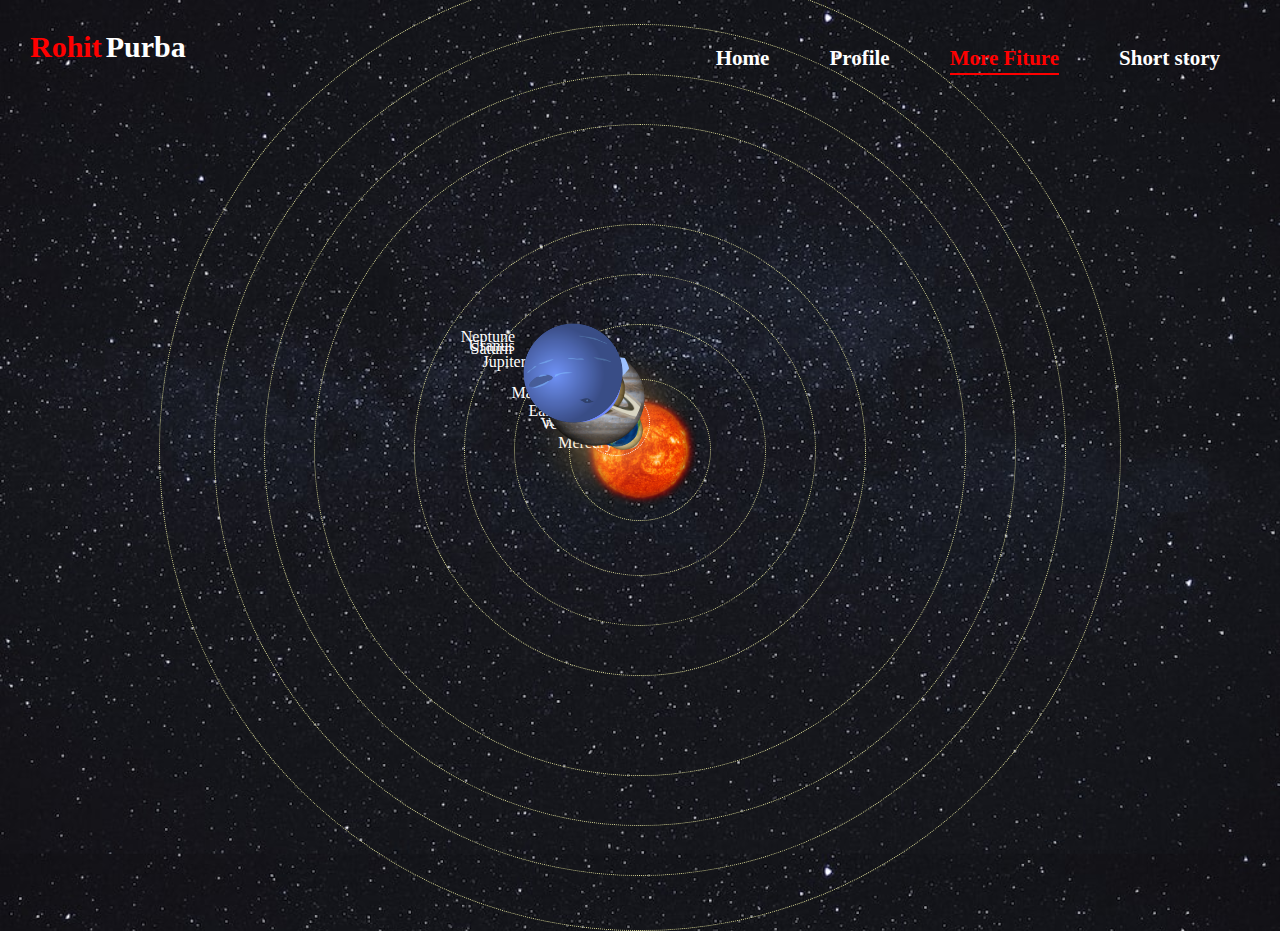
<file: Solar system.html>
<!DOCTYPE >
<html>
    <head>
        <title> Web sample-2</title>
        <link rel ="stylesheet" href = "web sample.css">
        <body>
            <nav>
                <div class="name">
                    <a href="#">Rohit</a>
                    <a href="#">Purba</a>
                </div>
                <ul>
                    <li><a href = "#">Home</a></li>
                    <li><a href="#">Profile</a></li>
                    <li><a href="#" class = "active">More Fiture</a></li>
                    <li><a href="#">Short story</a></li>
                </ul>

            </nav>
            <section>
                <div class="sun"></div>

            <div class="mercury-outline">
                <div class="mercury">
                    <p>Mercury</p>
                </div>
            </div>
            <div class="venus-outline-1">
                <div class="venus">
                    <p>Venus</p>
                </div>
            </div>
            <div class="earth-outline-1">
                <div class="earth">
                    <div class="earth-circle">
                        <div class="earth-inner">
                            <p>moon</p>
                        </div>
                    </div>
                    
                    <p>Earth</p>
                </div>
            </div>
            <div class="mars-outline-1">
                <div class="mars">
                    <p>Mars</p>
                </div>
            </div>
            <div class="jupiter-outline-1">
                <div class="jupiter">
                    <p>Jupiter</p>
                </div>
            </div>
            <div class="saturn-outline-1">
                <div class="saturn">
                    <p>Saturn</p>
                </div>
            </div>
            <div class="uranus-outline-1">
                <div class="uranus">
                    <p>Uranus</p>
                </div>
            </div>
            <div class="neptune-outline-1">
                <div class="neptune">
                    <p>Neptune</p>
                </div>
            </div>
            
        </section>
        </body>
   
   
    </head>

</html>
</file>
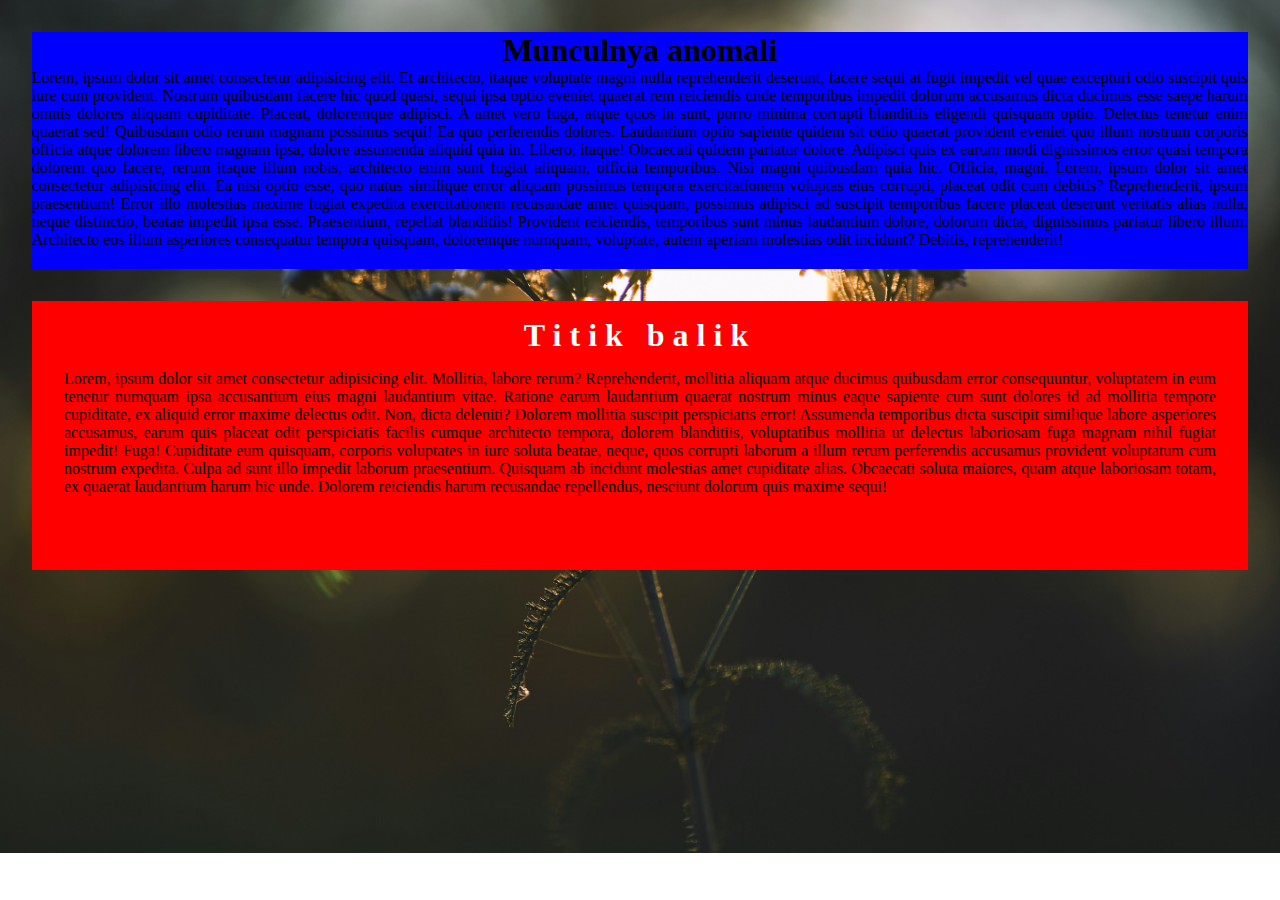
<file: story2.html>
<!DOCTYPE html>
<html lang="en">
<head>
    <meta charset="UTF-8">
    <meta name="viewport" content="width=device-width, initial-scale=1.0">
    <title>Story 2</title>
    <link rel = "stylesheet" href = "story2.css">
</head>
<body>
    <div class="isi">
        <h1>Munculnya anomali</h1>

        <p>Lorem, ipsum dolor sit amet consectetur adipisicing elit. Et architecto, itaque voluptate magni nulla reprehenderit deserunt, facere sequi at fugit impedit vel quae excepturi odio suscipit quis iure cum provident.
        Nostrum quibusdam facere hic quod quasi, sequi ipsa optio eveniet quaerat rem reiciendis unde temporibus impedit dolorum accusamus dicta ducimus esse saepe harum omnis dolores aliquam cupiditate. Placeat, doloremque adipisci.
        A amet vero fuga, atque quos in sunt, porro minima corrupti blanditiis eligendi quisquam optio. Delectus tenetur enim quaerat sed! Quibusdam odio rerum magnam possimus sequi! Ea quo perferendis dolores.
        Laudantium optio sapiente quidem sit odio quaerat provident eveniet quo illum nostrum corporis officia atque dolorem libero magnam ipsa, dolore assumenda aliquid quia in. Libero, itaque! Obcaecati quidem pariatur dolore.
        Adipisci quis ex earum modi dignissimos error quasi tempora dolorem quo facere, rerum itaque illum nobis, architecto enim sunt fugiat aliquam, officia temporibus. Nisi magni quibusdam quia hic. Officia, magni.
    Lorem, ipsum dolor sit amet consectetur adipisicing elit. Ea nisi optio esse, quo natus similique error aliquam possimus tempora exercitationem voluptas eius corrupti, placeat odit cum debitis? Reprehenderit, ipsum praesentium!
    Error illo molestias maxime fugiat expedita exercitationem recusandae amet quisquam, possimus adipisci ad suscipit temporibus facere placeat deserunt veritatis alias nulla, neque distinctio, beatae impedit ipsa esse. Praesentium, repellat blanditiis!
    Provident reiciendis, temporibus sunt minus laudantium dolore, dolorum dicta, dignissimos pariatur libero illum. Architecto eos illum asperiores consequatur tempora quisquam, doloremque numquam, voluptate, autem aperiam molestias odit incidunt? Debitis, reprehenderit!</p>


    
</div>
<div class="cerita2">
    <h1>Titik balik</h1>
    <p>Lorem, ipsum dolor sit amet consectetur adipisicing elit. Mollitia, labore rerum? Reprehenderit, mollitia aliquam atque ducimus quibusdam error consequuntur, voluptatem in eum tenetur numquam ipsa accusantium eius magni laudantium vitae.
    Ratione earum laudantium quaerat nostrum minus eaque sapiente cum sunt dolores id ad mollitia tempore cupiditate, ex aliquid error maxime delectus odit. Non, dicta deleniti? Dolorem mollitia suscipit perspiciatis error!
    Assumenda temporibus dicta suscipit similique labore asperiores accusamus, earum quis placeat odit perspiciatis facilis cumque architecto tempora, dolorem blanditiis, voluptatibus mollitia ut delectus laboriosam fuga magnam nihil fugiat impedit! Fuga!
    Cupiditate eum quisquam, corporis voluptates in iure soluta beatae, neque, quos corrupti laborum a illum rerum perferendis accusamus provident voluptatum cum nostrum expedita. Culpa ad sunt illo impedit laborum praesentium.
    Quisquam ab incidunt molestias amet cupiditate alias. Obcaecati soluta maiores, quam atque laboriosam totam, ex quaerat laudantium harum hic unde. Dolorem reiciendis harum recusandae repellendus, nesciunt dolorum quis maxime sequi!</p>

</div>
    
</body>
</html>
</file>
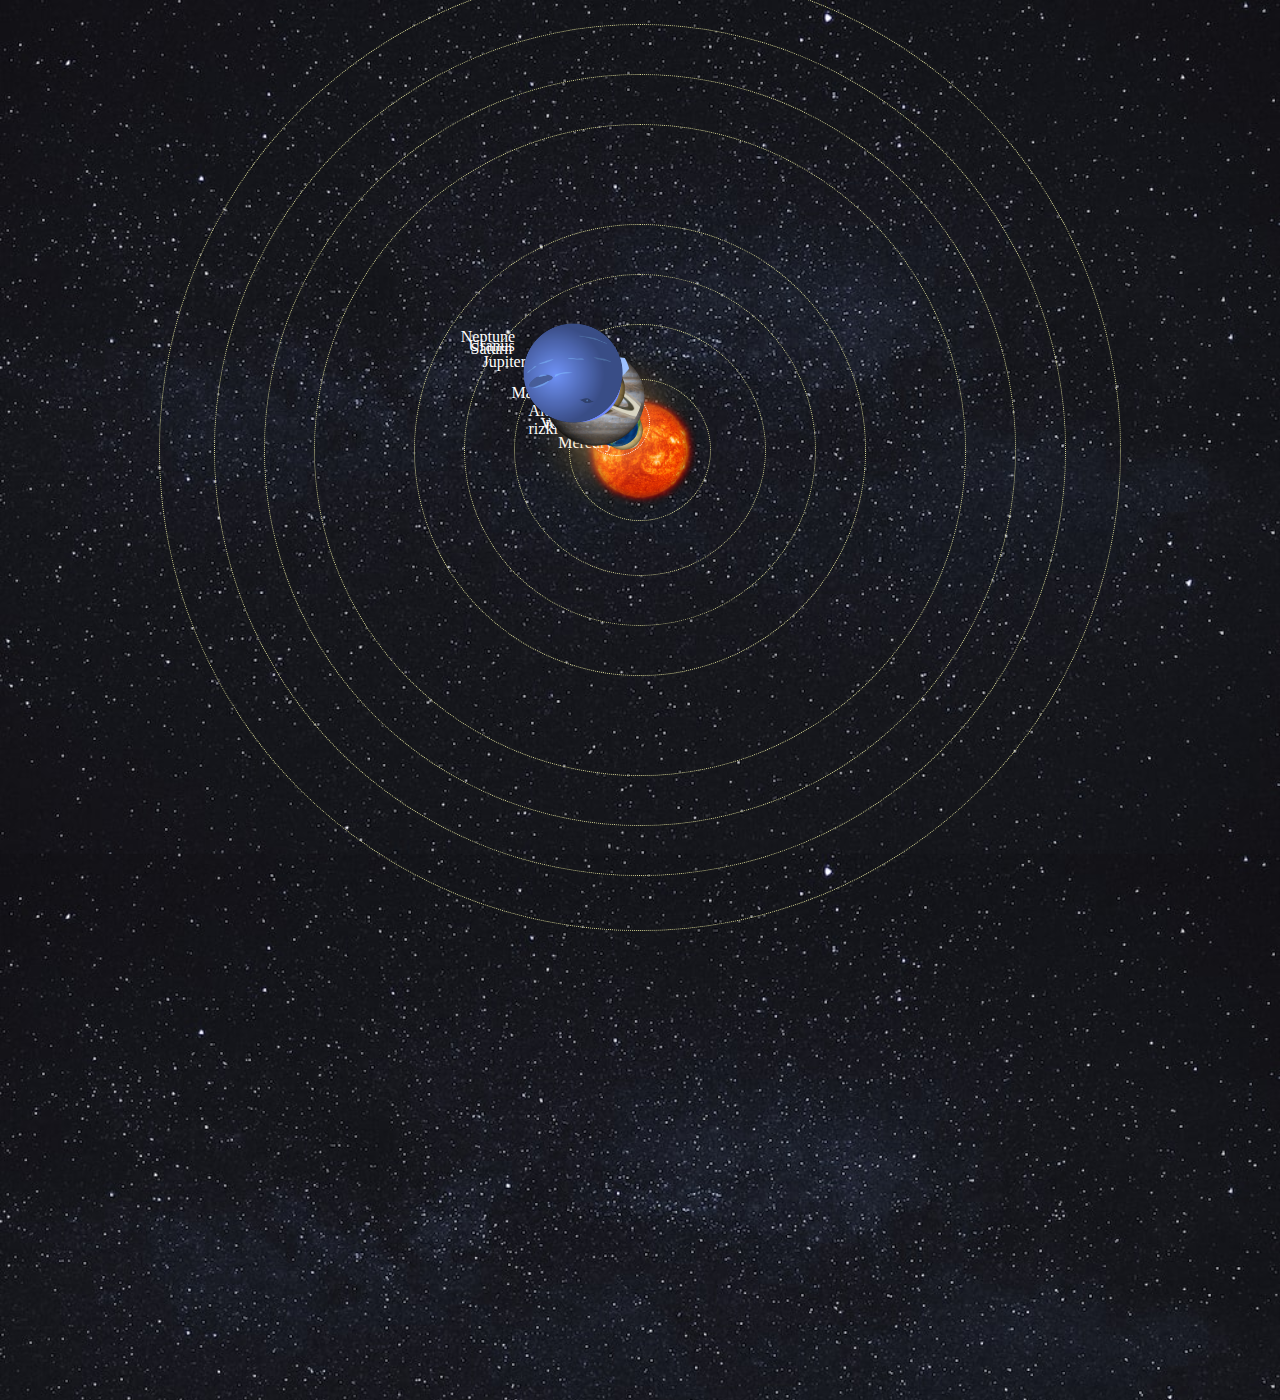
<file: Web sample-2.html>
<!DOCTYPE >
<html>
    <head>
        <title> Web sample-2</title>
        <link rel ="stylesheet" href = "web sample.css">
        <body>
           
            <section>
                <div class="sun"></div>

            <div class="mercury-outline">
                <div class="mercury">
                    <p>Mercury</p>
                </div>
            </div>
            <div class="venus-outline-1">
                <div class="venus">
                    <p>Venus</p>
                </div>
            </div>
            <div class="earth-outline-1">
                <div class="earth">
                    <div class="earth-circle">
                        <div class="earth-inner">
                            <p>moon</p>
                        </div>
                    </div>
                    
                    <p>Aldo sayang rizki</p>
                </div>
            </div>
            <div class="mars-outline-1">
                <div class="mars">
                    <p>Mars</p>
                </div>
            </div>
            <div class="jupiter-outline-1">
                <div class="jupiter">
                    <p>Jupiter</p>
                </div>
            </div>
            <div class="saturn-outline-1">
                <div class="saturn">
                    <p>Saturn</p>
                </div>
            </div>
            <div class="uranus-outline-1">
                <div class="uranus">
                    <p>Uranus</p>
                </div>
            </div>
            <div class="neptune-outline-1">
                <div class="neptune">
                    <p>Neptune</p>
                </div>
            </div>
            
        </section>
        </body>
   
   
    </head>

</html>
</file>
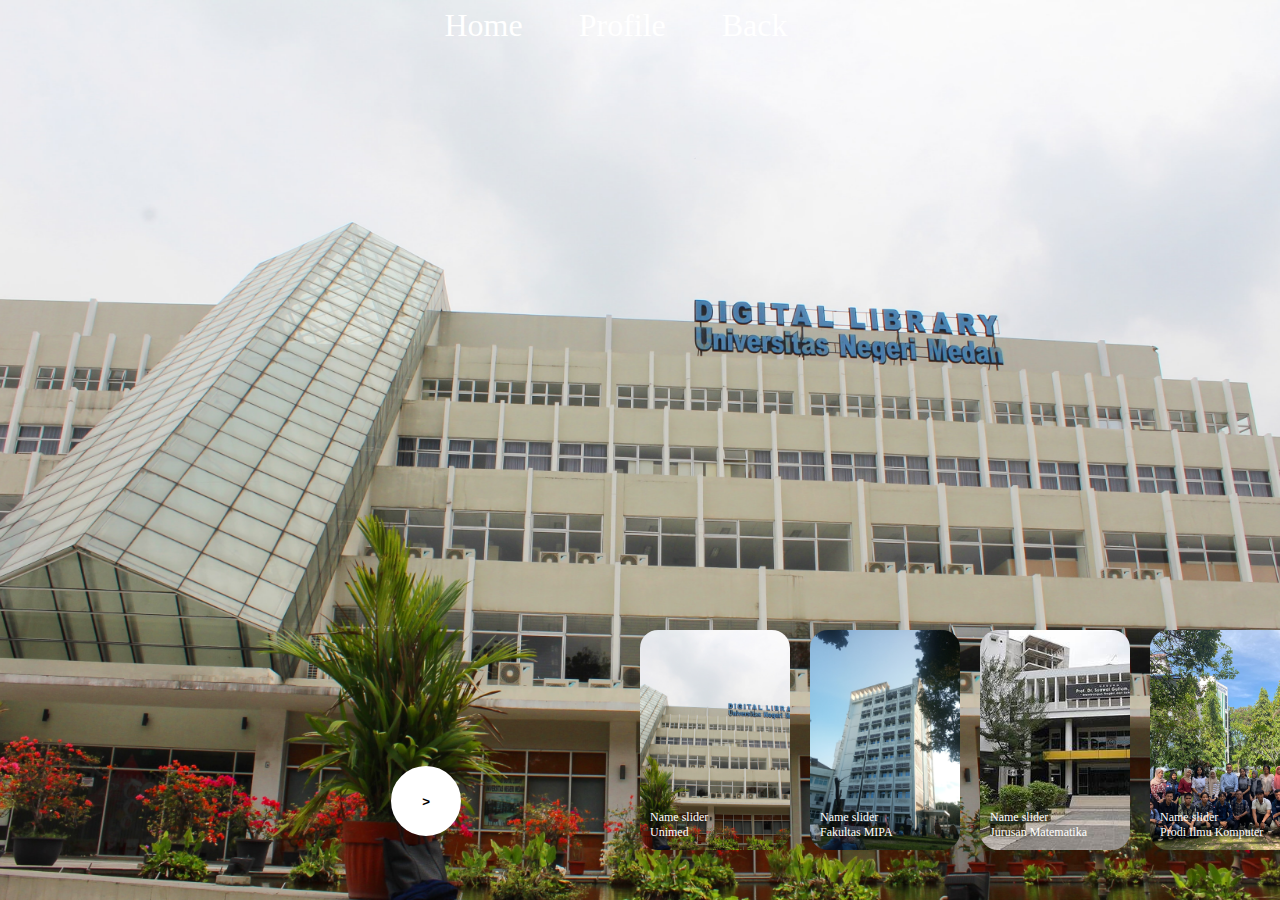
<file: New website ins/My college.html>
<!DOCTYPE html>
<html lang="en">
<head>
    <meta charset="UTF-8">
    <meta name="viewport" content="width=device-width, initial-scale=1.0">
    <title>Tentang UNIMED</title>
    <link rel = "stylesheet" href = "Style.css">
</head>
<body>
    <header>
        <nav>
            <a href="#">Home</a>
            <a href="#">Profile</a>
            <a href="index.html">Back</a>
        </nav>
    </header>
    <div class="corousel">
        <div class="list">
            <div class="item">
                <img src="img/Unimed.jpg" alt="gambar">
                <div class="content">
                    <div class="author">Rohit</div>
                    <div class="title">Design</div>
                    <div class="topic">info</div>
                    <div class="des" >
                        UNIMED (Universitas Negeri Medan Adalah sebuah universitas yang terletak pada provinsi sumatera utara, kota medan). Universita ini Terdiri dari 10 Fakultas utama, yaitu : FMIPA, FIS, FBS, FE, FIP, FIK, FT, FK, FPS.
                        
                    </div>
                    <div class="btn">
                        <button>Telusuri</button>
                    </div>
    
                </div>
            </div>
            <div class="item">
                <img src="img/FMIPA.jpg" alt="gambar">
                <div class="content">
                    <div class="author">Rohit</div>
                    <div class="title">Design</div>
                    <div class="topic">info</div>
                    <div class="des">
                        FMIPA adalah salah satu dari 10 fakultas yang ada pada Universitas Negeri Medan. Fakultas ini termasuk kedalam salah satu fakultas paling tua yang ada pada <ecronym title = "Universitas Negeri Medan ">UNIMED.</ecronym>
                    </div>
                    <div class="btn">
                        <button type="submit">Telusuri</button>
                    </div>
    
                </div>
            </div>
            <div class="item">
                <img src="img/Jurusan.jpeg" alt="gambar">
                <div class="content">
                    <div class="author">Rohit</div>
                    <div class="title">Design</div>
                    <div class="topic">info</div>
                    <div class="des">
                       Jurusan matematika adalah salah satu dari 4 jurusan yang ada pada Fakultas MIPA, Universitas Negeri Medan.Beberapa jurusan lainnya yaitu : Fisika, Kimia, dan Biologi
                    </div>
                    <div class="btn">
                        <button>Telusuri</button>
                    </div>
    
                </div>
            </div>
            <div class="item">
                <img src="img/Ilkom.jpg" alt="gambar">
                <div class="content">
                    <div class="author">Rohit</div>
                    <div class="title">Design </div>
                    <div class="topic">info</div>
                    <div class="des">
                       Program studi ilmu komputer adalah salah sat program studi yang ada pada jurusan matematika di universitas negeri medan, program studi ini berdiri pada tahu 2018 dan bisa dikatakan masih tergolong baru.
                    </div>
                    <div class="btn">
                        <button>Telusuri</button>
                    </div>
    
                </div>
            </div>

        </div>
        <div class="thumbnail">
            <div class="item">
                <img src="img/Unimed.jpg" alt="gambar">
                <div class="konten">
                    <div class="title">
                        Name slider
                    </div>
                    <div class="des">
                       Unimed
                    </div>
                </div>

            </div>
            <div class="item">
                <img src="img/FMIPA.jpg" alt="gambar">
                <div class="konten">
                    <div class="title">
                        Name slider
                    </div>
                    <div class="des">
                        Fakultas MIPA
                    </div>
                </div>

            </div>
            <div class="item">
                <img src="img/Jurusan.jpeg" alt="gambar">
                <div class="konten">
                    <div class="title">
                        Name slider
                    </div>
                    <div class="des">
                        Jurusan Matematika
                    </div>
                </div>

            </div>
            <div class="item">
                <img src="img/Ilkom.jpg" alt="gambar">
                <div class="konten">
                    <div class="title">
                        Name slider
                    </div>
                    <div class="des">
                        Prodi Ilmu Komputer
                    </div>
                </div>

            </div>

        </div>
        <!-- arrow -->
         <div class="arrow">
            
            <button id = "next"> > </button>


         </div>
         <div class="time"></div>
    </div>

    <script src = "exp.js"></script>
    
</body>
</html>
</file>
<file: web sample.css>
body{
    margin :0;
    padding :0;
    background: url('../bg\ img/space-background.jpg ');
    font-family: Cambria, Cochin, Georgia, Times, 'Times New Roman', serif;
    background-size:100% ;
    position: 100vh;
    
}
.sun {
    height :120px;
    width :120px;
    background-image: url('../bg\ img/sun3.png');
    background-size: cover;
    position :absolute;
    left :50%;
    top :50%;
    transform :translate(-50%, -50%);

}
.mercury{
    height :20px;
    width :20px;
    background-image :url('mercury.png');background-size: cover;
    border-radius: 50%;
    position :absolute;
    box-shadow: -4px 2px 56px #f9c05f;
    left :43%;
    top :42%;
    transform:translate(-50%, -50%);
    animation:orbit2 2s linear infinite;
}
.venus{
    height :40px;
    width :40px;
    background-image :url('Solar\ system\ img/venus.png');background-size: cover;
    border-radius: 50%;
    position :absolute;
    box-shadow: -4px 2px 56px #f9c05f;
    left :43%;
    top :42%;
    transform:translate(-50%, -50%);
    animation:orbit3 6s linear infinite;
}
.earth{
    height :50px;
    width :50px;
    background-image :url('Solar\ system\ img/earth.png');background-size: cover;
    border-radius: 50%;
    position :absolute;
    box-shadow: -4px 2px 56px #f9c05f;
    left :43%;
    top :42%;
    transform:translate(-50%, -50%);
    animation:orbit4 10s linear infinite;
}
.mars{
    height :70px;
    width :70px;
    background-image :url('Solar\ system\ img/mars.png');
    background-size: cover;
    border-radius: 50%;
    position :absolute;
    left :43%;
    top :42%;
    transform:translate(-50%, -50%);
    animation:orbit6 14s linear infinite;
}
.jupiter{
    height :100px;
    width :100px;
    background-image :url('Solar\ system\ img/jupiter.png');
    background-size: cover;
    border-radius: 50%;
    position :absolute;
    left :43%;
    top :42%;
    transform:translate(-50%, -50%);
    animation:orbit7 18s linear infinite;
}
.saturn{
    height :110px;
    width :110px;
    background-image :url('Solar\ system\ img/saturn.png');
    background-size: cover;
    border-radius: 50%;
    position :absolute;
    left :43%;
    top :42%;
    transform:translate(-50%, -50%);
    animation:orbit8 22s linear infinite;
}
.uranus{
    height :100px;
    width :100px;
    background-image :url('Solar\ system\ img/uranus.svg');
    background-size: cover;
    border-radius: 50%;
    position :absolute;
    left :43%;
    top :42%;
    transform:translate(-50%, -50%);
    animation:orbit9 26s linear infinite;
}
.neptune{
    height :100px;
    width :100px;
    background-image :url('Solar\ system\ img/neptune.png');
    background-size: cover;
    border-radius: 50%;
    position :absolute;
    left :43%;
    top :42%;
    transform:translate(-50%, -50%);
    animation:orbit10 30s linear infinite;
}
@keyframes orbit10{
    from{transform :rotate(0deg) translate(490px) rotate(0deg);}
    to{transform :rotate(360deg) translate(490px) rotate(-360deg);}
}
@keyframes orbit9{
    from{transform :rotate(0deg) translate(425px) rotate(0deg);}
    to{transform :rotate(360deg) translate(425px) rotate(-360deg);}
}
@keyframes orbit8{
    from{transform :rotate(0deg) translate(375px) rotate(0deg);}
    to{transform :rotate(360deg) translate(375px) rotate(-360deg);}
}
@keyframes orbit7{
    from{transform :rotate(0deg) translate(325px) rotate(0deg);}
    to{transform :rotate(360deg) translate(325px) rotate(-360deg);}
}

@keyframes orbit6{
    from{transform :rotate(0deg) translate(225px) rotate(0deg);}
    to{transform :rotate(360deg) translate(225px) rotate(-360deg);}

}
@keyframes orbit2{
    from{transform :rotate(0deg) translate(75px) rotate(0deg);}
    to{transform :rotate(360deg) translate(75px) rotate(-360deg);}
}

@keyframes orbit3{
    from{transform :rotate(0deg) translate(125px) rotate(0deg);}
    to{transform :rotate(360deg) translate(125px) rotate(-360deg);}
}
@keyframes orbit4{
    from{transform :rotate(0deg) translate(175px) rotate(0deg);}
    to{transform :rotate(360deg) translate(175px) rotate(-360deg);}
}
@keyframes orbit5{
    from{transform :rotate(0deg) translate(33px) rotate(0deg);}
    to{transform :rotate(360deg) translate(33px) rotate(-360deg);}
}
.earth-circle{
    height :65px;
    width :65px;
    border :1px dotted white;
    position: relative;
    left :-8px;
    top :-8px;
    border-radius: 40px;
}
.earth-inner{
    height :10px;
    width :10px;
    background: grey;
    border-radius:50%;
    position :absolute;
    transform: translate(-50%, -50%);
    left :45%;
    top :45%;
    animation :orbit5 3s linear infinite;
    font-size: 12px;

}


p{
    color:white;
    font-family: cambria;
    position :absolute;
    left :-62px;
    top :-11px;
    
}

.mercury-outline, .venus-outline-1, .earth-outline-1, .mars-outline-1, .jupiter-outline-1, .saturn-outline-1, .uranus-outline-1, .neptune-outline-1{
    border-radius: 50%;
    border:1px dotted #dd9;
    position :absolute;
    top :50%;
    left :50%;
    transform :translate(-50%, -50%)
}
.mercury-outline{
    height :140px;
    width :140px;
}
.venus-outline-1{
    height :250px;
    width :250px;
}
.earth-outline-1{
    height :350px;
    width :350px;
}
.mars-outline-1{
    height :450px;
    width :450px;
}
.jupiter-outline-1{
    height :650px;
    width :650px;
}
.saturn-outline-1{
    height :750px;
    width :750px;
}
.uranus-outline-1{
    height :850px;
    width :850px;
}
.neptune-outline-1{
    height :960px;
    width :960px;
}



nav {
    display :flex;
    justify-content: space-between;
    padding-left :30px;
    padding-right :30px;
    padding-top :30px;
   position :relative;
   z-index:10;
}
nav .name a{
    color :white;
    text-decoration: none;
    font-size: 30px;
    font-weight :700;

}
nav .name a:nth-child(1){
    color :red;
}
nav ul {
    display :flex;
   
}
nav ul li{
    color :white;
    list-style-type: none;
    
}
ul li a{
    color :white;
    text-decoration: none;
    margin :30px;
    font-size: 21px;
    font-weight: 700;

}
ul li a:hover,
ul li a.active{
    color :red;
    border-bottom: 2px solid red;
    padding-bottom: 3px;
    transition: 0.3s all;
}
section{
    margin-top:500px;
}
</file>
<file: story2.css>
*{
    padding :0;
    margin :0;
    font-family: Cambria, Cochin, Georgia, Times, 'Times New Roman', serif;
}
body{
    margin : 2rem;
    background: url('bg\ img/bg-img.jpg');background-repeat: no-repeat;
    background-size: cover;

}
h1{
    text-align: center;
}
.isi{
    background-color: blue;
}
.isi p{

    text-align: justify;
    height :200px;
    overflow: scroll;
}
 .cerita2 {
    margin-top: 2rem;
    background-color: red;
}
.cerita2 p{
    text-align: justify;
    margin-left: 2rem;
    margin-right: 2rem;
    height: 200px;
    

}
.cerita2 h1{
    color :white;
    letter-spacing: 8px;
    padding :1rem;
}
</file>
<file: New website ins/Style.css>
body{
    font-family: Cambria, Cochin, Georgia, Times, 'Times New Roman', serif;
    background: black;
    color :white;
    margin :0;
    font-size: 12px;
    


}
a{
    color :white;
    text-decoration: none;
}
header{
    width :1140px;
    display: flex;
    align-items: center;
    margin :auto;
    font-size: 2rem;
    height :50px;
   position: relative;
    
    z-index: 100;
    justify-content: center;
  

}
header a{
    margin-right: 48px;
}
.corousel{
    width :100vw;
    height : 100vh;
    overflow: hidden;
    margin-top:-50px;
    position: relative;
   
    
}
.corousel .list .item{
    position:absolute;
    inset : 0 0 0 0;
    
}
.corousel .list .item img{
    width :100%;
    height :100%;
    object-fit: cover;
}
.corousel .list .item .content {
    position: absolute;
    top :20%;
    width :1140px;
    max-width: 80%;
    left: 50%;
    transform: translateX(-50%);
    padding-right: 30%;
    box-sizing: border-box;
    color :white;
    text-shadow: 0 5px 10px black;
    


}
.corousel .list .item .content .author{
    font-weight:bold;
    letter-spacing: 10px;
    font-size: 2em;

}
.corousel .list .item .content .des{
    font-size: 1.5em;
    margin:1.1rem;
    width :700px;
}
.corousel .list .item .content .des ul li{
    font-size: 1.5rem;
    text-shadow: 0 5px 10px black;
    
}
.corousel .list .item .content .title,
.corousel .list .item .content .topic{
    font-weight:bold;
    font-size: 9em;
    list-style: 1.3em;
}
.corousel .list .item .content .topic{
    color :cyan;
}
.corousel .list .item .content .btn{
    display :grid;
    grid-template-columns: repeat(2, 130px);
    grid-template-rows: 40px;
    margin-top: 20px;
    

}
.btn button{
    letter-spacing: 4px;
    font-family: 'Lucida Sans', 'Lucida Sans Regular', 'Lucida Grande', 'Lucida Sans Unicode', Geneva, Verdana, sans-serif;
    font-weight: bold;
    background: transparent;
    color :white;
    border:1px solid white;
    cursor: pointer;
    border-radius: 7px;
}
.btn button:hover{
    color :black;
    background-color: white;
    box-shadow: 0px 10px 30px black;
    transition: 0.3s all;
}
/* thumbnail */
.thumbnail{
    
    position:absolute;
    bottom :50px;
    left :50%;
    width :max-content;
    z-index: 100;
    display:flex;
    gap : 20px;
    
}
.thumbnail .item{
    width :150px;
    height :220px;
    flex-shrink: 0;
    position: relative;
    

}
.thumbnail .item img{
    width :100%;
    height:100%;
    object-fit: cover;
    border-radius: 18px;
    
}
.thumbnail .item .konten{
    position: absolute;
    bottom :10px;
    left :10px;
    right :10px;
}
.arrow{
    position:absolute;
    top :78%;
    right :46%;
    width :300px;
    max-width: 30%;
    display: flex;
    gap :10px;
    align-items: center;
    margin-top: 4rem;
}
.arrow button{
    width :70px;
    height :70px;
    border-radius: 50%;
    color :black;
    background-color: white;
    border :2px solid white;
    font-weight: 900;
    z-index:100;

}
.arrow button:hover{
    background-color: white;
    color :black;
    transition: 0.3s all;
    box-shadow: 0px 10px 15px black;
    
}
.corousel .list .item:nth-child(1){
    z-index: 1;
}
.corousel .list .item:nth-child(1) .author,
.corousel .list .item:nth-child(1) .title,
.corousel .list .item:nth-child(1) .topic,
.corousel .list .item:nth-child(1) .des,
.corousel .list .item:nth-child(1) .btn{
    transform: translateY(50px);
    filter:blur(50px);
    opacity:0;
    animation: showContent 0.5s 1s linear 1 forwards;

}
@keyframes showContent{
    to{
        opacity: 1;
        filter :blur(0);
        transform: translateY(0);
    }
}
.corousel .list .item:nth-child(1) .title{
    animation-delay: 0.8s;
}
.corousel .list .item:nth-child(1) .topic{
    animation-delay: 1s;
}
.corousel .list .item:nth-child(1) .des{
    animation-delay: 1.2s;
}
.corousel .list .item:nth-child(1) .btn{
    animation-delay: 1.4s;
}

/* efek click next */
.corousel.next .list .item:nth-child(1) img{
    width :150px;
    height :220px;
    position: absolute;
    left :50%;
    bottom :50px;
    border-radius: 20px;
    animation: showImage 0.5s linear 1 forwards;

}
@keyframes showImage{
    to{
        width :100%;
        height:100%;
        left :0;
        bottom:0;
        border-radius: 0;
    }
}
.corousel.next .thumbnail .item:nth-last-child(1){
    width :0;
    overflow:hidden;
    animation: showThumbnail .5s linear 1 forwards;
}
@keyframes showThumbnail{
    to{
        width :150px;
    }
}
.corousel.next .thumbnail{
    transform: translateX(150px);
    animation: transformThumbnail .5s linear 1 forwards;
}
@keyframes transformThumbnail{
    to{
        transform:translateX(0);
    }
}

/* prev affect */
.corousel.prev .list .item:nth-child(2){
    z-index: 2;
}
.corousel.prev .list .item:nth-child(2) img{
    position :absolute;
    top:0;
    left :0;
    animation :outImage .5s linear 1 forwards;

}
@keyframes outImage{
    to{
        width :150px;
        height :220px;
        bottom :0;
        top:72.3%;
        left :68.3%;
        border-radius: 20px;
        bottom :50px;
    }
}
.corousel.prev.thumbnail .item:nth-child(1){
    width :0;
    overflow: hidden;
    opacity: 0;
    animation :showThumbnail .03s linear 1 forwards;



}
 
.corousel.prev .list .item:nth-child(2) .author,
.corousel.prev .list .item:nth-child(2) .title,
.corousel.prev .list .item:nth-child(2) .topic,
.corousel.prev .list .item:nth-child(2) .des,
.corousel.prev .list .item:nth-child(2) .btn{
    animation:contentOut 1.5s linear 1 forwards;
}
@keyframes contentOut{
    to{
        transform: translateY(-150px);
        filter:blur(20px);
        opacity:0;
    }
}
.corousel.next .arrow button,
.corousel.prev .arrow button{
    pointer-events: none;

}
.corousel.next .time,
.corousel.prev .time{
    width :100%;
    animation:timeRunning 2s linear 1 forwards;
}

@keyframes timeRunning{
    to{
        width :0;
    }
}
@media screen and (max-width :670px){
    .corousel .list .item .content{
        padding-right: 0;
    }
    .corousel .list .item .content .title{
        font-size: 30px;
    }
}
@media(max-width :750px){
    header {
        
        display: flex;
        justify-content: left;
        position: absolute;
        
        
    }
    .arrow button{ 
        margin-top: 3rem;
        margin-left: 6rem;
        width :80px;
        height:80px;
        background-color: rgb(128, 126, 126);
       
    }
    
    
    .corousel .list .item .content .des ul li{
        display: none;
        position: absolute;
    }
    .corousel .list .item .content .title,
    .corousel .list .item .content .topic{
        font-size: 6rem;

    }
    .thumbnail{
       display: flex;
       left :5%;
       bottom :10%;
       margin-bottom :2rem;
       
        
        
    }
    .corousel .list .item .content .des,
    .corousel .list .item .content .title,
    .corousel .list .item .content .topic{
        margin-left: -3rem;
        
    }
    
    
    

}
</file>
